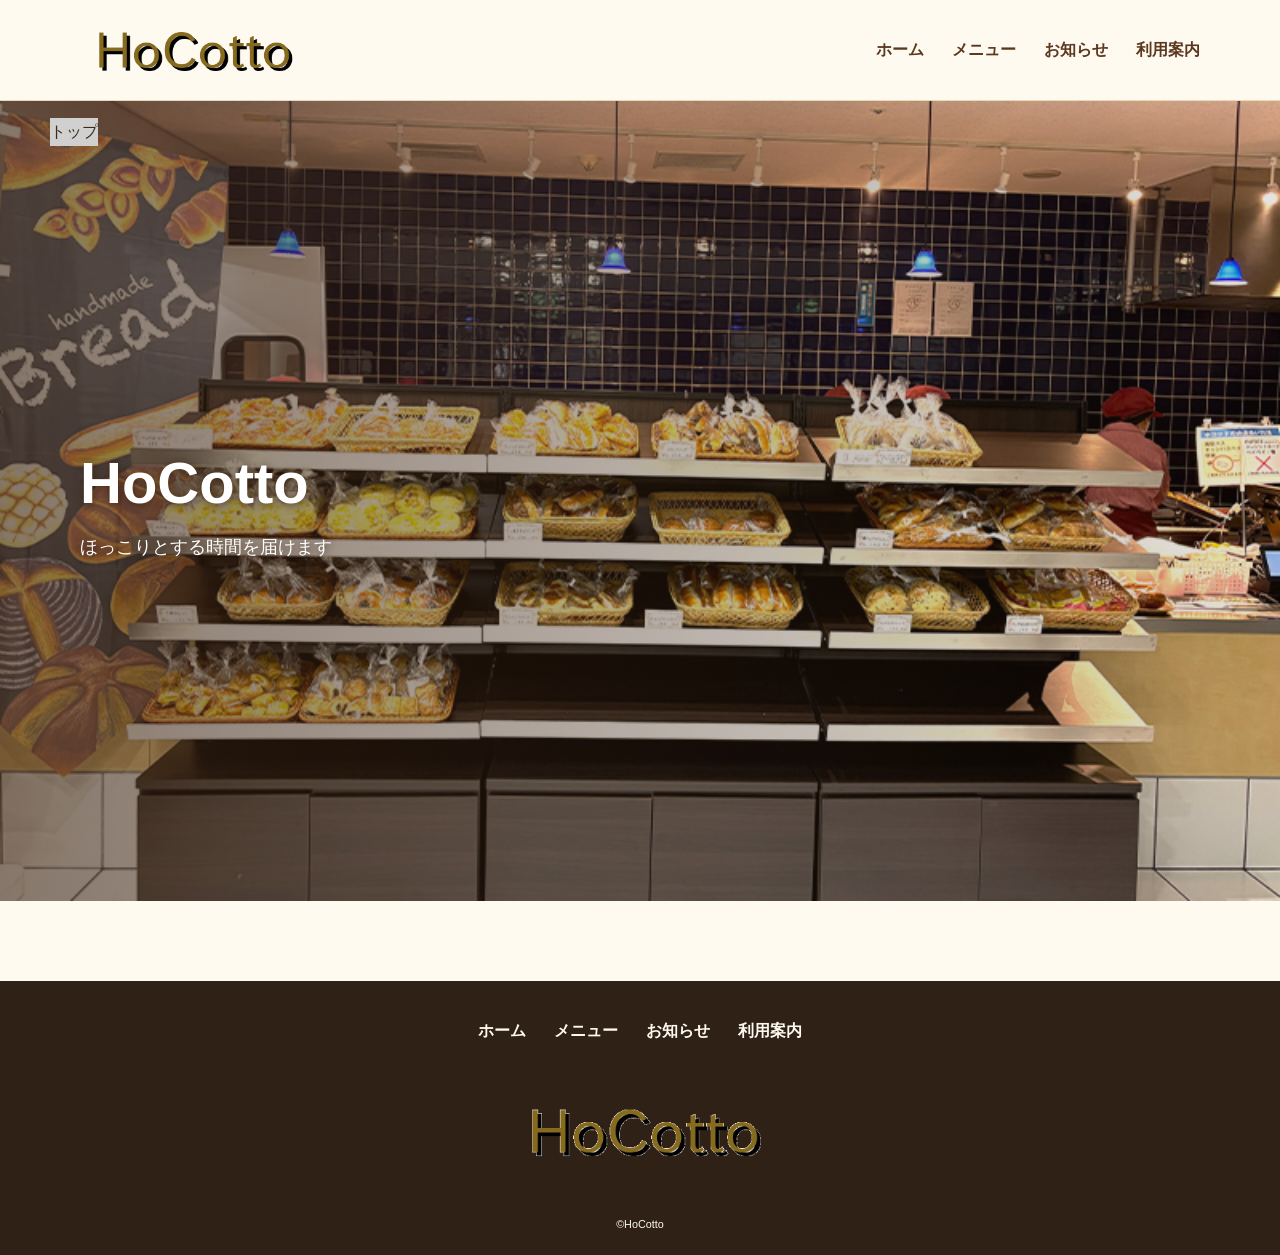
<file: index.html>
<!DOCTYPE html>
<html>
    <head>
        <meta charset="UTF-8">
        
        <title>HoCotto ホーム</title>
        <meta name="description" content="HoCotto ベーカリーショップ">
        <meta name="viewport" content="width=device-width">
        <link href="css/common.css" rel="stylesheet">
        <link href="css/index.css" rel="stylesheet">
        <script src="https://ajax.googleapis.com/ajax/libs/jquery/1.11.0/jquery.min.js"></script>
        <script src="js/toggle-menu.js"></script>
    </head>
    <body>
        
        <header class="header">
            <div class="header-inner">
                
                <a class="header-logo" href="index.html">
                    <img src="images/common/logo.png" alt="ロゴ">
                </a>
                
                <button class="toggle-menu-button"></button>
                <div class="header-site-menu">
                    
                    <nav class="site-menu">
                        <ul>
                            <li><a href="index.html">ホーム</a></li>
                            <li><a href="menu.html">メニュー</a></li>
                            <li><a href="news.html">お知らせ</a></li>
                            <li><a href="guide.html">利用案内</a></li>
                        </ul>
                    </nav>
                </div>
            </div>
        </header>

        <main class="main">
            <nav class="floating">
                <ul>
                    <li><a href="#">トップ</a></li>
                </ul>
            </nav>

            <div class="first-view">
                <div class="first-view-text">
                    
                    <h1>HoCotto</h1>
                    
                    <p>ほっこりとする時間を届けます</p>
                    
                </div>
            </div>
        </main>
        
        <footer class="footer">
            <nav class="site-menu">
                <ul>
                    <li><a href="index.html">ホーム</a></li>
                    <li><a href="menu.html">メニュー</a></li>
                    <li><a href="news.html">お知らせ</a></li>
                    <li><a href="guide.html">利用案内</a></li>
                </ul>
            </nav>
            
            <a class="footer-logo" href="index.html">
                <img src="images/common/logo_footer.png" alt="ロゴ">
            </a>
            
            <p class="copyright"><small>&copy;HoCotto</small></p>
        </footer>
    </body>
</html>
</file>
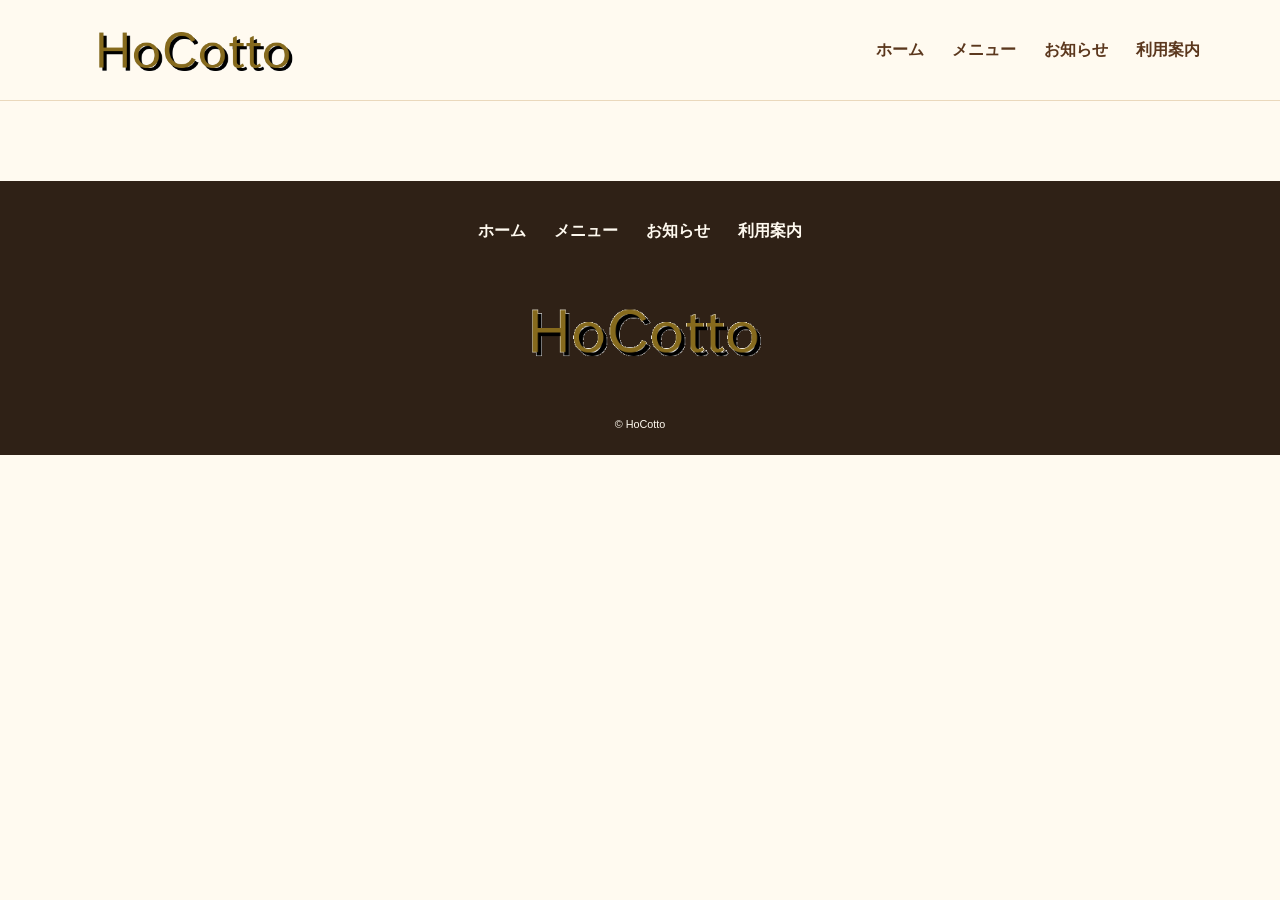
<file: common.html>
<!DOCTYPE html>
<html>
    <head>
        <meta charset="UTF-8">
        
        <title>共通パーツ</title>
        <meta name="description" content="HoCotto ベーカリーショップ">
        <meta name="viewport" content="width=device-width">
        <link href="css/common.css" rel="stylesheet">
        <script src="js/toggle-menu.js"></script>
    </head>
    <body>
        
        <header class="header">
            <div class="header-inner">
                <a class="header-logo" href="index.html">
                <img src="images/common/logo.png" alt="ロゴ"></a>
                <button class="toggle-menu-button"></button>
                <div class="header-site-menu">
                    <nav class="site-menu">
                        <ul>
                            <li><a href="index.html">ホーム</a></li>
                            <li><a href="menu.html">メニュー</a></li>
                            <li><a href="news.html">お知らせ</a></li>
                            <li><a href="guide.html">利用案内</a></li>
                        </ul>
                    </nav>
                </div>
            </div>
        </header>

        <main class="main"></main>
        <footer class="footer">
            <nav class="site-menu">
                <ul>
                    <li><a href="index.html">ホーム</a></li>
                    <li><a href="menu.html">メニュー</a></li>
                    <li><a href="news.html">お知らせ</a></li>
                    <li><a href="guide.html">利用案内</a></li>
                </ul>
            </nav>
            
            <a class="footer-logo" href="index.html"><img src="images/common/logo_footer.png" alt="ロゴ"></a>
            
            <p class="copyright"><small>&copy; HoCotto</small></p>
        </footer>
    </body>
</html>
</file>
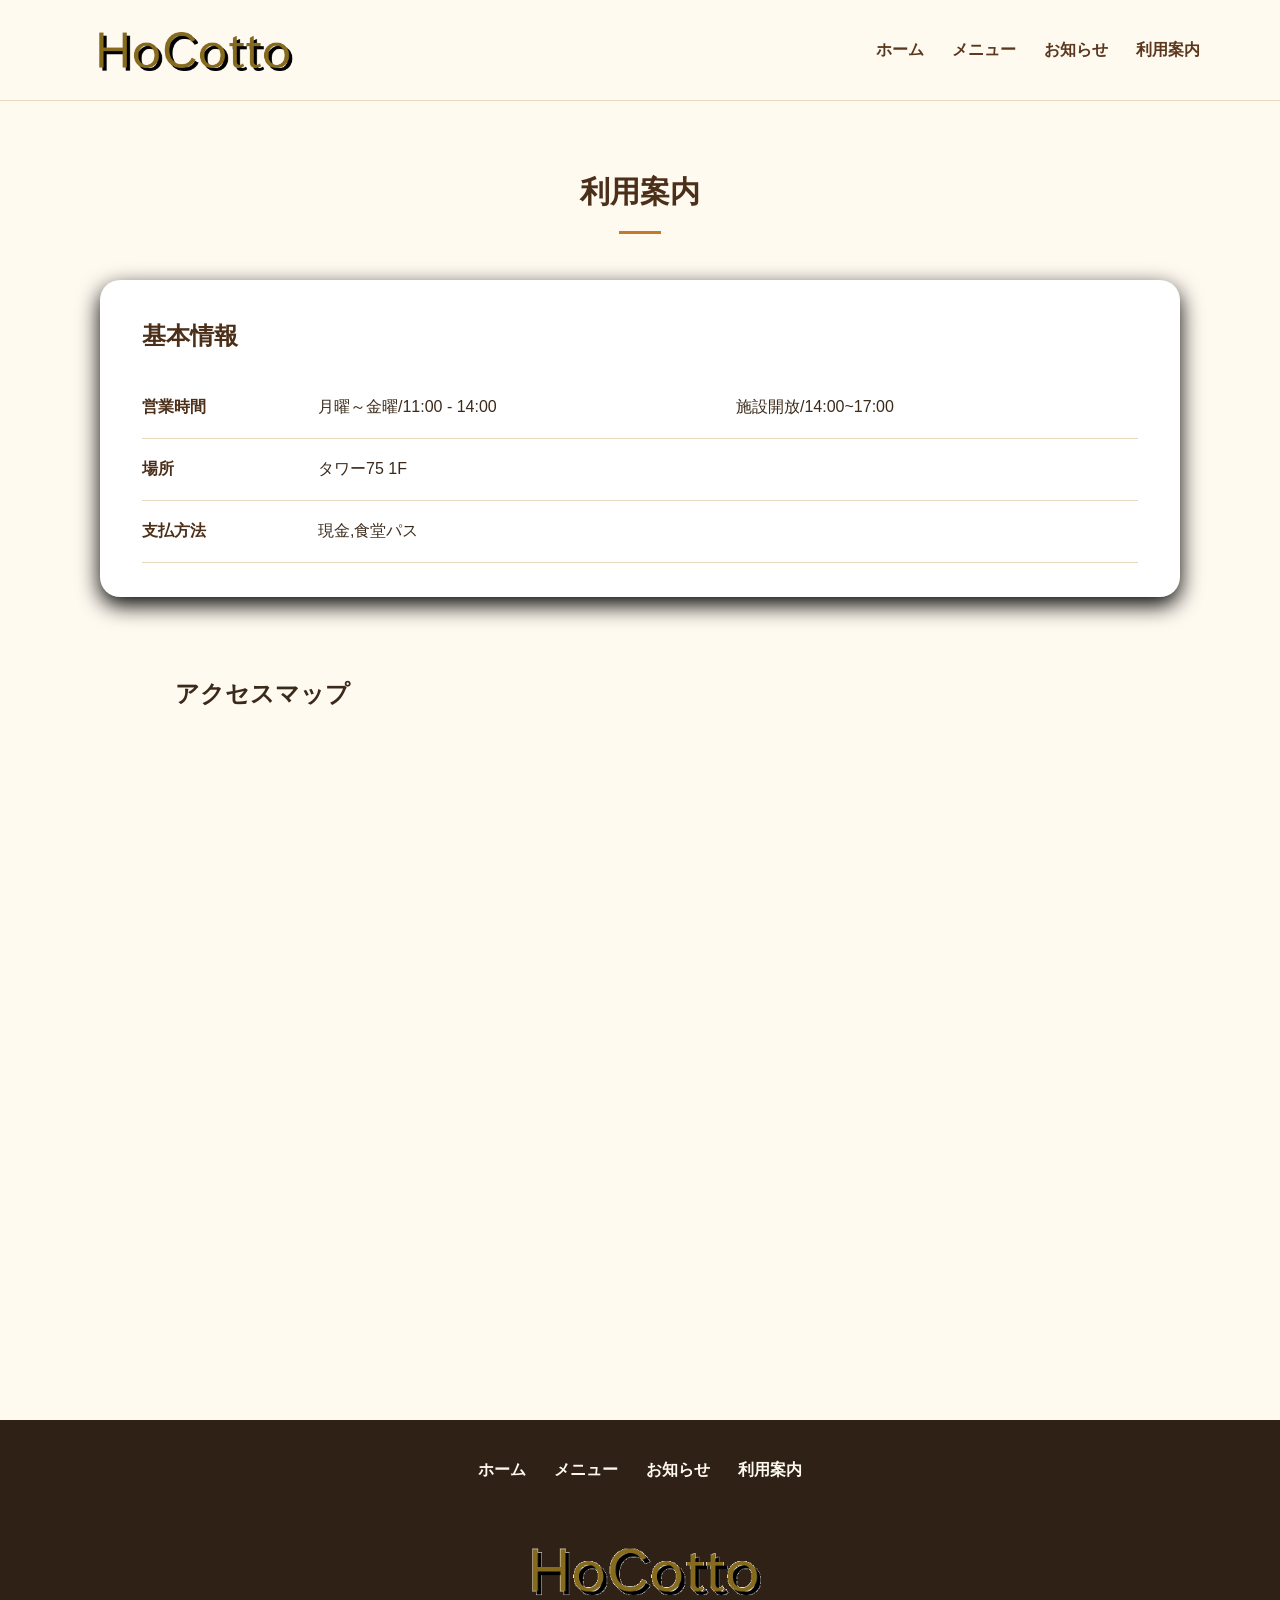
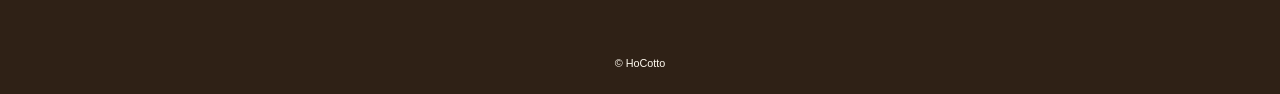
<file: guide.html>
<!DOCTYPE html>
<html>
    <head>
        <meta charset="UTF-8">
        
        <title>HoCotto 利用案内</title>
        <meta name="description" content="HoCotto 利用案内ページ">
        <meta name="viewport" content="width=device-width">
        <link href="css/common.css" rel="stylesheet">
        <link href="css/guide.css" rel="stylesheet">
        <script src="js/toggle-menu.js"></script>
    </head>
    <body>
        
        <header class="header">
            <div class="header-inner">
                
                <a class="header-logo" href="index.html"><img src="images/common/logo.png" alt="ロゴ"></a>
                <button class="toggle-menu-button" aria-label="メニューを開く"></button>
                <div class="header-site-menu">
                    <nav class="site-menu">
                        <ul>
                            <li><a href="index.html">ホーム</a></li>
                            <li><a href="menu.html">メニュー</a></li>
                            <li><a href="news.html">お知らせ</a></li>
                            <li><a href="guide.html">利用案内</a></li>
                        </ul>
                    </nav>
                </div>
            </div>
        </header>
        <main class="main">
            
            <section class="guide">
                <h1 class="section-title">利用案内</h1>
                
                <div class="guide-block">
                    <h2>基本情報</h2>
                    <dl class="info-list">
                        <div class="info-item">
                        <dt>営業時間</dt>
                        <dd>　月曜～金曜/11:00 - 14:00</dd>
                        <dd>　施設開放/14:00~17:00</dd>
                </div>
                <div class="info-item">
                    <dt>場所</dt>
                    <dd>　タワー75 1F</dd>
                </div>
                <div class="info-item">
                    <dt>支払方法</dt>
                    <dd>　現金,食堂パス</dd>
                </div>
    </dl>
</div>
                
                <div class="map">
                    <h2>アクセスマップ</h2>
                    <iframe src="https://www.google.com/maps/embed?pb=!1m14!1m8!1m3!1d203.9274001043513!2d136.97602336887195!3d35.13570601484357!3m2!1i1024!2i768!4f13.1!3m3!1m2!1s0x60037ad4220a50b7%3A0x903fee060e3caace!2z44CSNDY4LTAwNzMg5oSb55-l55yM5ZCN5Y-k5bGL5biC5aSp55m95Yy65aGp6Yec5Y-j77yR5LiB55uu77yV77yQ77yRIOOCv-ODr-ODvDc1IO-8kUYg5ZCN5Z-O5aSn5a2m5YaF!5e0!3m2!1sja!2sjp!4v1783906551159!5m2!1sja!2sjp"  style="border:0;" allowfullscreen="" loading="lazy" referrerpolicy="no-referrer-when-downgrade"></iframe>
                </div>
            </section>
        </main>
        <footer class="footer">
            
            <nav class="site-menu">
                <ul>
                    <li><a href="index.html">ホーム</a></li>
                    <li><a href="menu.html">メニュー</a></li>
                    <li><a href="news.html">お知らせ</a></li>
                    <li><a href="guide.html">利用案内</a></li>
                </ul>
            </nav>
            <a class="footer-logo" href="index.html"><img src="images/common/logo_footer.png" alt="ロゴ"></a>
            <p class="copyright"><small>&copy; HoCotto</small></p>
        </footer>
    </body>
</html>
</file>
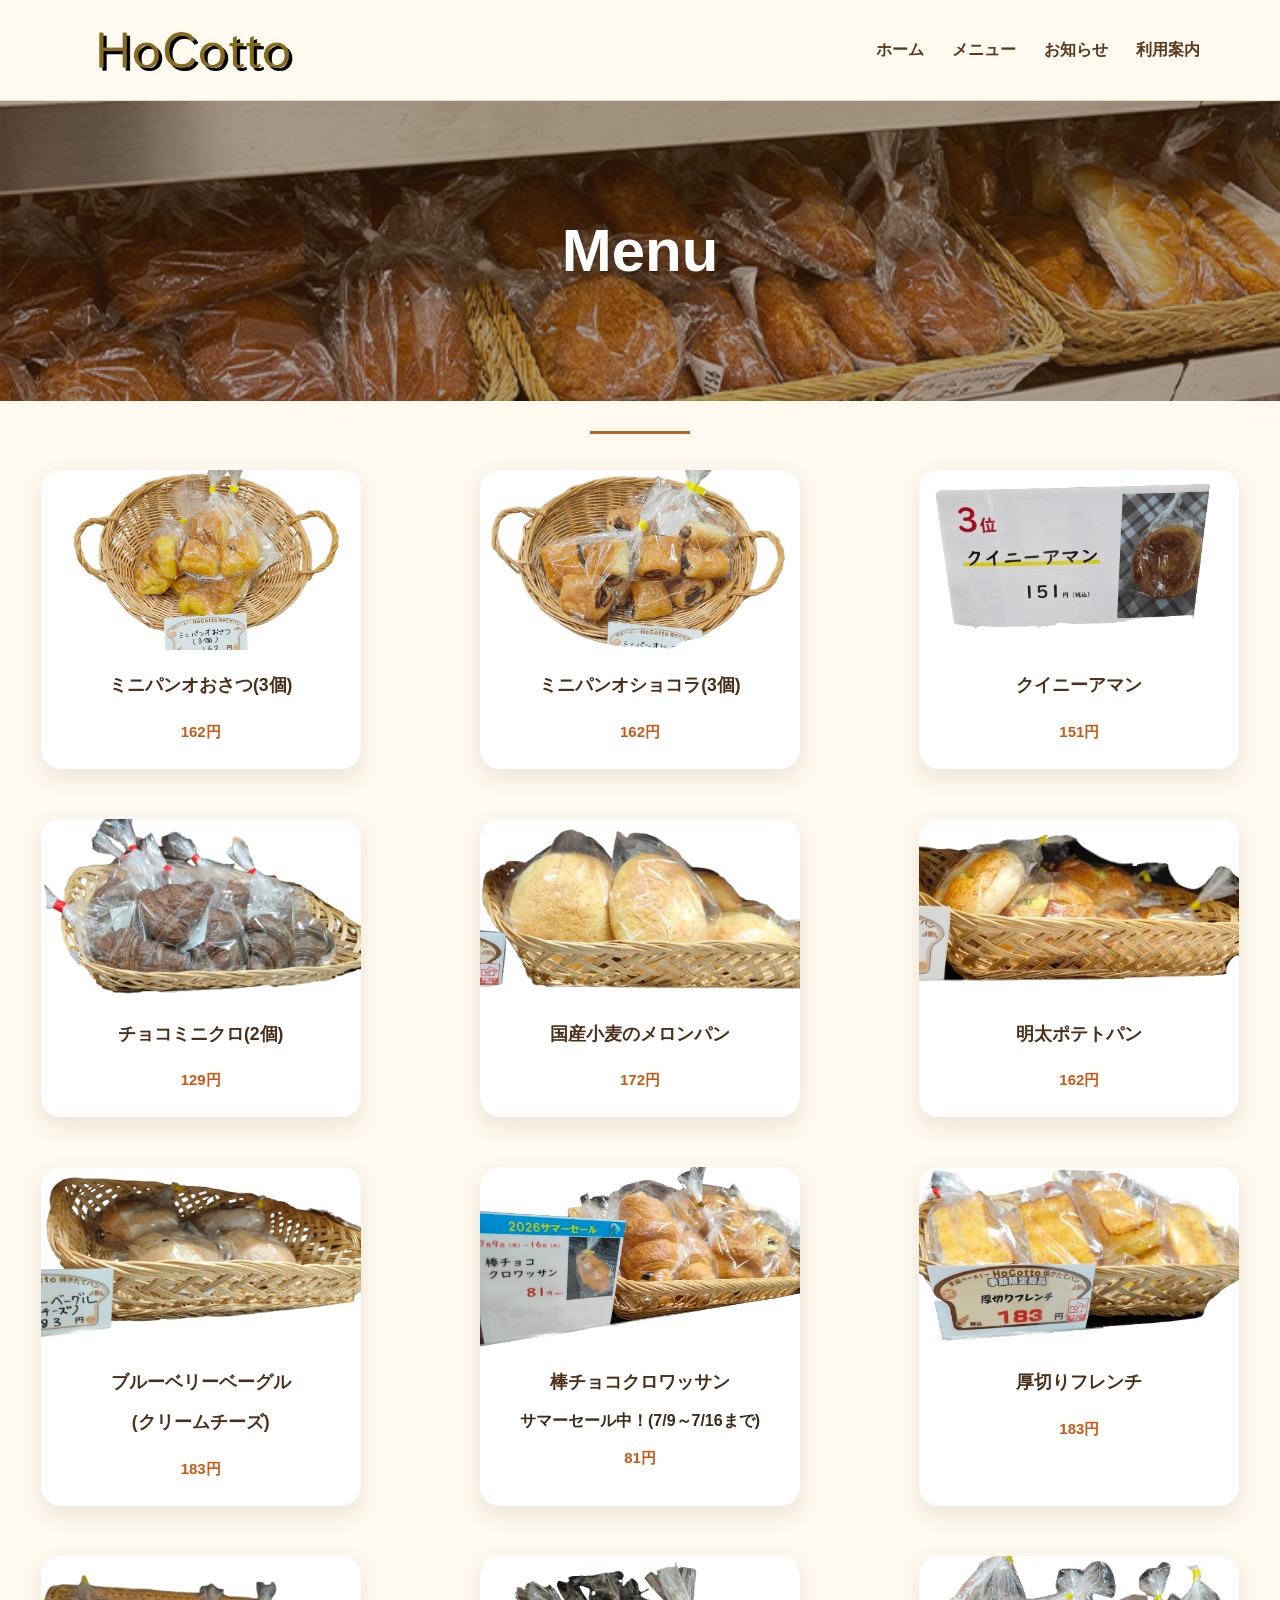
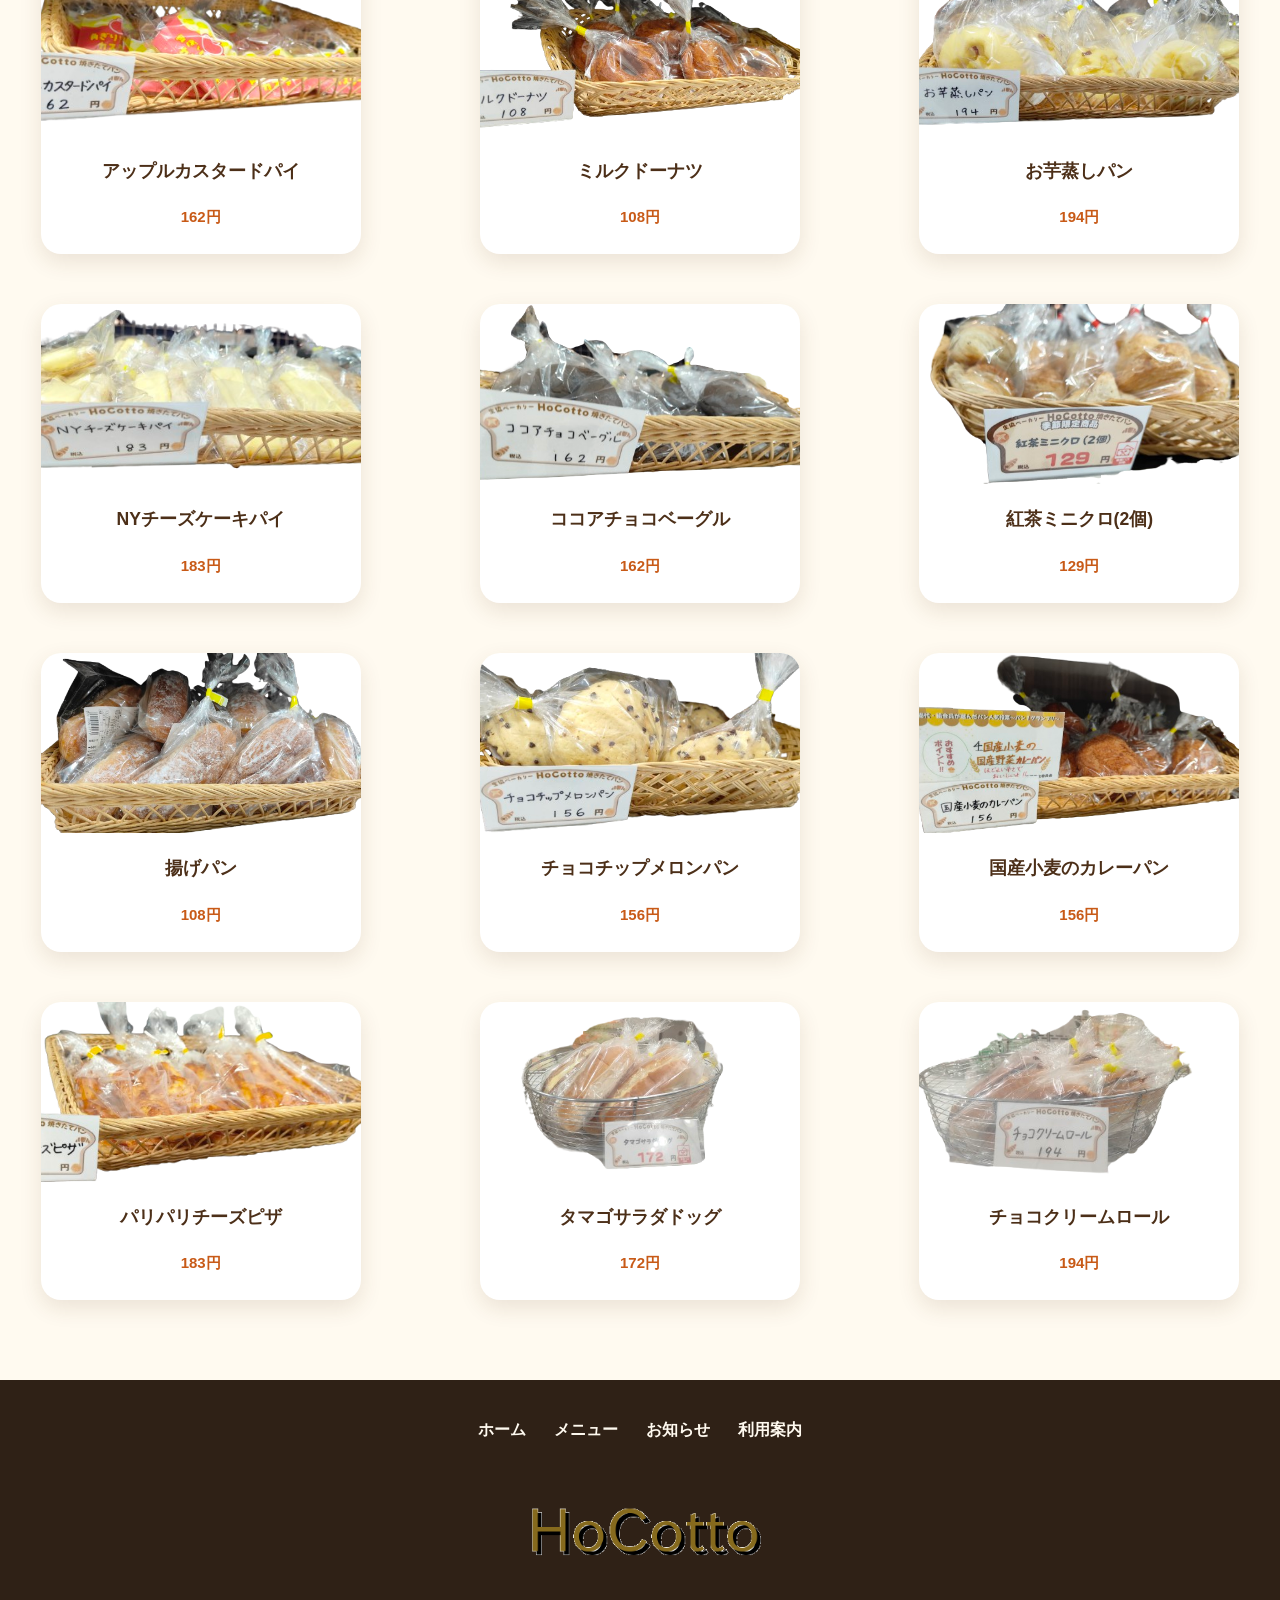
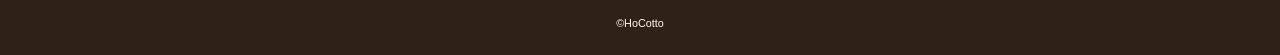
<file: menu.html>
<!DOCTYPE html>
<html>
    <head>
        <meta charset="UTF-8">
        
        <title>HoCotto メニュー</title>
        <meta name="description" content="HoCotto　メニューページ">
        <meta name="viewport" content="width=device-width">
        <link href="css/common.css" rel="stylesheet">
        <link href="css/menu.css" rel="stylesheet">
        <script src="js/toggle-menu.js"></script>
    </head>
    <body>
        
        <header class="header">
            <div class="header-inner">
                
                <a class="header-logo" href="index.html"><img src="images/common/logo.png" alt="ロゴ"></a>
                <button class="toggle-menu-button" aria-label="メニューを開く"></button>
                <div class="header-site-menu">
                    <nav class="site-menu">
                        <ul>
                            <li><a href="index.html">ホーム</a></li>
                            <li><a href="menu.html">メニュー</a></li>
                            <li><a href="news.html">お知らせ</a></li>
                            <li><a href="guide.html">利用案内</a></li>
                        </ul>
                    </nav>
                </div>
            </div>
        </header>
        <main class="main">
            
            <div class="title">
                <h1>Menu</h1>
            </div>
            
            <hr class="orange-line">
            
            <ul class="menu-list">
                    
                <li>
                    <img src="images/menu/ミニパンオおさつ_ver2.0.png" alt="ミニパンオおさつ">
                    <div class="menu-text">
                        <h3>ミニパンオおさつ(3個)</h3>
                        <p class="price">162円</p>
                    </div>
                </li>
                    
                <li>
                    <img src="images/menu/ミニパンオショコラ.png" alt="ミニパンオショコラ">
                    <div class="menu-text">
                        <h3>ミニパンオショコラ(3個)</h3>
                        <p class="price">162円</p>
                    </div>
                </li>

                <li>
                    <img src="images/menu/クイニーアマン.png" alt="クイニーアマン">
                    <div class="menu-text">
                        <h3>クイニーアマン</h3>
                        <p class="price">151円</p>
                    </div>
                </li>
                    
                <li>
                    <img src="images/menu/チョコミニクロ.png" alt="チョコミニクロ">
                    <div class="menu-text">
                        <h3>チョコミニクロ(2個)</h3>
                        <p class="price">129円</p>
                    </div>
                </li>
                    
                <li>
                    <img src="images/menu/国産小麦のメロンパン_ver3.0.png" alt="国産小麦のメロンパン">
                    <div class="menu-text">
                        <h3>国産小麦のメロンパン</h3>
                        <p class="price">172円</p>
                    </div>
                </li>
                    
                <li>
                    <img src="images/menu/明太ポテトパン_ver3.0.png" alt="明太ポテトパン">
                    <div class="menu-text">
                        <h3>明太ポテトパン</h3>
                        <p class="price">162円</p>
                    </div>
                </li>

                <li>
                    <img src="images/menu/ブルーベリーベーグル_ver3.0.png" alt="ブルーベリーベーグル">
                    <div class="menu-text">
                        <h3>ブルーベリーベーグル</h3>
                        <h3>(クリームチーズ)</h3>
                        <p class="price">183円</p>
                    </div>
                </li>

                <li>
                    <img src="images/menu/棒チョコクロワッサン_ver2.0.png" alt="棒チョコクロワッサン">
                    <div class="menu-text">
                        <h3>棒チョコクロワッサン</h3>
                        <h4>サマーセール中！(7/9～7/16まで)</h4>
                        <p class="price">81円</p>
                    </div>
                </li>

                <li>
                    <img src="images/menu/厚切りフレンチ_ver5.0.png" alt="厚切りフレンチ">
                    <div class="menu-text">
                        <h3>厚切りフレンチ</h3>
                        <p class="price">183円</p>
                    </div>
                </li>

                <li>
                    <img src="images/menu/アップルカスタードパイ_ver2.0.png" alt="アップルカスタードパイ">
                    <div class="menu-text">
                        <h3>アップルカスタードパイ</h3>
                        <p class="price">162円</p>
                    </div>
                </li>

                <li>
                    <img src="images/menu/ミルクドーナツ_ver2.0.png" alt="ミルクドーナツ">
                    <div class="menu-text">
                        <h3>ミルクドーナツ</h3>
                        <p class="price">108円</p>
                    </div>
                </li>

                <li>
                    <img src="images/menu/お芋蒸しパン.png" alt="お芋蒸しパン">
                    <div class="menu-text">
                        <h3>お芋蒸しパン</h3>
                        <p class="price">194円</p>
                    </div>
                </li>

                <li>
                    <img src="images/menu/NYチーズケーキパイ.png" alt="NYチーズケーキパイ">
                    <div class="menu-text">
                        <h3>NYチーズケーキパイ</h3>
                        <p class="price">183円</p>
                    </div>
                </li>

                <li>
                    <img src="images/menu/ココアチョコベーグル.png" alt="ココアチョコベーグル">
                    <div class="menu-text">
                        <h3>ココアチョコベーグル</h3>
                        <p class="price">162円</p>
                    </div>
                </li>

                <li>
                    <img src="images/menu/紅茶ミニクロ.png" alt="紅茶ミニクロ">
                    <div class="menu-text">
                        <h3>紅茶ミニクロ(2個)</h3>
                        <p class="price">129円</p>
                    </div>
                </li>

                <li>
                    <img src="images/menu/揚げパン.png" alt="揚げパン">
                    <div class="menu-text">
                        <h3>揚げパン</h3>
                        <p class="price">108円</p>
                    </div>
                </li>

                <li>
                    <img src="images/menu/チョコチップメロンパン.png" alt="チョコチップメロンパン">
                    <div class="menu-text">
                        <h3>チョコチップメロンパン</h3>
                        <p class="price">156円</p>
                    </div>
                </li>

                <li>
                    <img src="images/menu/国産小麦のカレーパン.png" alt="国産小麦のカレーパン">
                    <div class="menu-text">
                        <h3>国産小麦のカレーパン</h3>
                        <p class="price">156円</p>
                    </div>
                </li>

                <li>
                    <img src="images/menu/パリパリチーズピザ_ver2.0.png" alt="パリパリチーズピザ">
                    <div class="menu-text">
                        <h3>パリパリチーズピザ</h3>
                        <p class="price">183円</p>
                    </div>
                </li>

                <li>
                    <img src="images/menu/タマゴサラダドッグ.png" alt="タマゴサラダドッグ">
                    <div class="menu-text">
                        <h3>タマゴサラダドッグ</h3>
                        <p class="price">172円</p>
                    </div>
                </li>

                <li>
                    <img src="images/menu/チョコクリームロール.png" alt="チョコクリームロール">
                    <div class="menu-text">
                        <h3>チョコクリームロール</h3>
                        <p class="price">194円</p>
                    </div>
                </li>


            </ul>
            
        </main>
        <footer class="footer">
            
            <nav class="site-menu">
                <ul>
                    <li><a href="index.html">ホーム</a></li>
                    <li><a href="menu.html">メニュー</a></li>
                    <li><a href="news.html">お知らせ</a></li>
                    <li><a href="guide.html">利用案内</a></li>
                </ul>
            </nav>
            <a class="footer-logo" href="index.html"><img src="images/common/logo_footer.png" alt="ロゴ"></a>
            <p class="copyright"><small>&copy;HoCotto</small></p>
        </footer>
    </body>
</html>
</file>
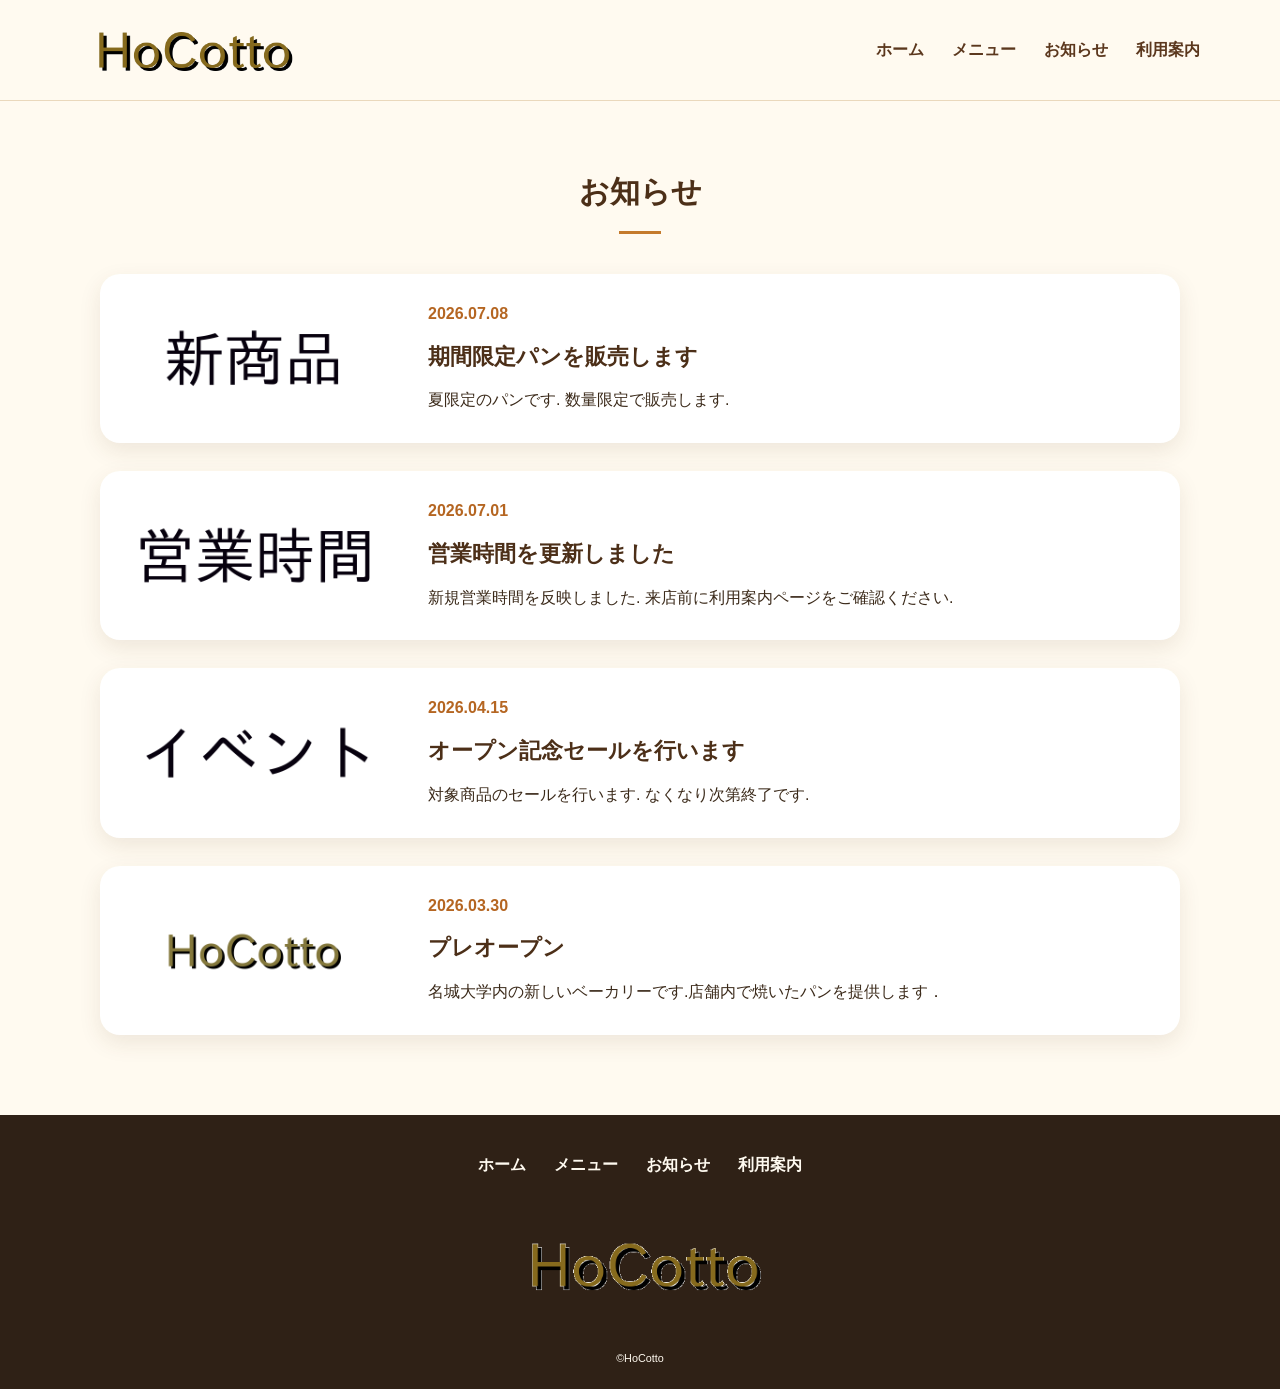
<file: news.html>
<!DOCTYPE html>
<html>
    <head>
        <meta charset="UTF-8">
        
        <title>HoCotto お知らせ</title>
        <meta name="description" content="HoCotto ニュースページ">
        <meta name="viewport" content="width=device-width">
        <link href="css/common.css" rel="stylesheet">
        <link href="css/news.css" rel="stylesheet">
        <script src="js/toggle-menu.js"></script>
    </head>
    <body>
        
        <header class="header">
            <div class="header-inner">
                
                <a class="header-logo" href="index.html"><img src="images/common/logo.png" alt="ロゴ"></a>
                <button class="toggle-menu-button" aria-label="メニューを開く"></button>
                <div class="header-site-menu">
                    <nav class="site-menu">
                        <ul>
                            <li><a href="index.html">ホーム</a></li>
                            <li><a href="menu.html">メニュー</a></li>
                            <li><a href="news.html">お知らせ</a></li>
                            <li><a href="guide.html">利用案内</a></li>
                        </ul>
                    </nav>
                </div>
            </div>
        </header>
        <main class="main">
            
            <section class="news">
                <h1 class="section-title">お知らせ</h1>
                
                <ul class="news-list">
                    
                    <li>
                        <img src="images/news/news_lemon_cream_bread.jpg" alt="新商品のお知らせ">
                        <div class="news-text">
                            
                            <time datetime="2026-07-08">2026.07.08</time>
                            <h2>期間限定パンを販売します</h2>
                            <p>夏限定のパンです. 数量限定で販売します.</p>
                        </div>
                    </li>
                    
                    <li>
                        <img src="images/news/news_business_calendar.jpg" alt="営業時間のお知らせ">
                        <div class="news-text">
                            <time datetime="2026-07-01">2026.07.01</time>
                            <h2>営業時間を更新しました</h2>
                            <p>新規営業時間を反映しました. 来店前に利用案内ページをご確認ください.</p>
                        </div>
                    </li>
                    
                    <li>
                        <img src="images/news/news_tasting_event.jpg" alt="イベントのお知らせ">
                        <div class="news-text">
                            <time datetime="2026-04-15">2026.04.15</time>
                            <h2>オープン記念セールを行います</h2>
                            <p>対象商品のセールを行います. なくなり次第終了です.</p>
                        </div>
                    </li>

                    <li>
                        <img src="images/news/logo.png" alt="プレオープンのお知らせ">
                        <div class="news-text">
                            
                            <time datetime="2026-03-30">2026.03.30</time>
                            <h2>プレオープン</h2>
                            <p>名城大学内の新しいベーカリーです.店舗内で焼いたパンを提供します．</p>
                        </div>
                    </li>
                </ul>
            </section>
        </main>
        <footer class="footer">
            
            <nav class="site-menu">
                <ul>
                    <li><a href="index.html">ホーム</a></li>
                    <li><a href="menu.html">メニュー</a></li>
                    <li><a href="news.html">お知らせ</a></li>
                    <li><a href="guide.html">利用案内</a></li>
                </ul>
            </nav>
            <a class="footer-logo" href="index.html"><img src="images/common/logo_footer.png" alt="ロゴ"></a>
            <p class="copyright"><small>&copy;HoCotto</small></p>
        </footer>
    </body>
</html>
</file>
<file: css/common.css>
@charset "utf-8";

*,
::before,
::after{
    padding: 0;
    margin: 0;
    box-sizing: border-box;
}

ul, ol{
    list-style: none;
}

a{
    color: inherit;
    text-decoration: none;
}

body{
    font-family: "Yu Gothic", "Hiragino Kaku Gothic ProN", sans-serif;
    font-size: 16px;
    color: #3b2a1a;
    line-height: 1.8;
    background-color: #fffaf0;
}

img{
    max-width: 100%;
    vertical-align: bottom;
}

.header{
    background-color: #fffaf0;
    border-bottom: 1px solid #ead8bc;
}

.header-inner{
    max-width: 1200px;
    height: 100px;
    margin-left: auto;
    margin-right: auto;
    padding-left: 40px;
    padding-right: 40px;
    display: flex;
    justify-content: space-between;
    align-items: center;
}

.header-logo{
    display: block;
    width: 220px;
}

.toggle-menu-button{
    display: none;
}

.site-menu ul{
    display: flex;
    gap: 28px;
}

.site-menu ul li a{
    font-weight: bold;
    color: #5b371d;
    transition: color 0.2s ease;
}

.site-menu ul li a:hover{
    color: #c47a2c;
}

.section-title{
    text-align: center;
    font-size: 30px;
    line-height: 1.4;
    color: #4c2f18;
}

.section-title::after{
    content: '';
    display: block;
    width: 42px;
    height: 3px;
    background-color: #c47a2c;
    margin: 18px auto 0;
}

.footer{
    color: #fffaf0;
    background-color: #2f2116;
    padding-top: 36px;
    padding-bottom: 20px;
    display: flex;
    flex-direction: column;
    align-items: center;
    margin-top: 80px;
}

.footer .site-menu ul li a{
    color: #fffaf0;
}

.footer-logo{
    display: block;
    width: 260px;
    margin-top: 48px;
}

.copyright{
    font-size: 13px;
    margin-top: 44px;
}

@media(max-width: 800px){
    
    .header{
        position: fixed;
        top: 0;
        left: 0;
        right: 0;
        height: 58px;
        z-index: 10;
        box-shadow: 0 3px 8px rgba(0,0,0,0.12);
    }
    .header-inner{
        height: 100%;
        padding-left: 18px;
        padding-right: 18px;
        position: relative;
    }
    
    .header-logo{
        width: 150px;
    }
    
    .header-site-menu{
        position: absolute;
        top: 100%;
        left: 0;
        right: 0;
        color: #ffffff;
        background-color: #5b371d;
        padding-top: 28px;
        padding-bottom: 34px;
        display: none;
    }
    
    .header-site-menu.is-show{
        display: block;
    }
    
    .site-menu ul{
        display: block;
        text-align: center;
    }
    .site-menu ul li{
        margin-top: 16px;
    }
    .header-site-menu .site-menu ul li a{
        color: #ffffff;
    }
    
    .toggle-menu-button{
        display: block;
        width: 44px;
        height: 34px;
        background-image: url(../images/common/icon-menu.png);
        background-size: 50%;
        background-position: center;
        background-repeat: no-repeat;
        background-color: transparent;
        border: none;
        outline: none;
    }
    
    .main{
        padding-top: 58px;
    }
    .footer-logo{
        margin-top: 36px;
    }
    .copyright{
        margin-top: 34px;
    }
}
</file>
<file: css/index.css>
@charset "utf-8";

nav.floating{
    position: absolute;
    top: 100px;
    left: 50px;
    background-color: #d0d0d0;
}
.first-view{
    min-height: calc(100vh - 100px);
    background-image: linear-gradient(90deg, rgba(60,35,16,0.62), rgba(60,35,16,0.12)), url(../images/index/mainpicture.jpg);
    background-repeat: no-repeat;
    background-position: center center;
    background-size: cover;
    display: flex;
    align-items: center;
}

.first-view-text{
    width: 100%;
    max-width: 1200px;
    margin-left: auto;
    margin-right: auto;
    padding-left: 40px;
    padding-right: 40px;
    color: #ffffff;
    text-shadow: 1px 1px 8px rgba(55,30,10,0.8);
}

.first-view-text h1{
    font-size: 58px;
    line-height: 1.25;
    margin-top: 8px;
}
.first-view-text p{
    font-size: 18px;
    margin-top: 12px;
}


@media(max-width: 800px){
    .first-view{
        min-height: 560px;
    }
    .first-view-text{
        padding-left: 24px;
        padding-right: 24px;
    }
    .first-view-text h1{
        font-size: 36px;
    }
}
</file>
<file: css/guide.css>
@charset "utf-8";

.guide{
    width: 1080px;
    max-width: 90%;
    margin: 70px auto 0;
}

.map{
    width: 930px;
    max-width: 90%;
    margin-top: 75px;
    margin-left: auto;
    margin-right: auto;

}

.map iframe{
    display: block;
    width: 100%;
    height: 600px;
    margin-top: 25px;
}
.guide-block{
    margin-top: 46px;
    background-color: #ffffff;
    border-radius: 20px;
    padding: 34px 42px;
    box-shadow: 0 8px 22px rgb(0, 0, 0);
}
.guide-block h2{
    font-size: 24px;
    color: #4c2f18;
}
.info-list{
    margin-top: 20px;
}

.info-item{
    display: flex;
    border-bottom: 1px solid #ead8bc;
    padding: 16px 0;
}

.info-item dt{
    width: 160px;
    font-weight: bold;
    color: #4c2f18;
}

.info-item dd{
    flex: 1;
}


@media(max-width: 800px){
    .guide{
        margin-top: 48px;
    }
    
    .guide-block{
        padding: 26px 18px;
        overflow-x: auto;
    }
    .info-item{
        display: block;
    }

    .info-item dd{
        margin-top: 6px;
    }

    .map iframe{
        height: 260px;
    }
    
}
</file>
<file: css/menu.css>
@charset "utf-8";

.title{
    height: 300px;
    background-image: linear-gradient(rgba(74,39,14,0.45), rgba(74,39,14,0.45)), url(../images/menu/mainpicture.jpg);
    background-repeat: no-repeat;
    background-position: center center;
    background-size: cover;
    display: flex;
    flex-direction: column;
    justify-content: center;
    align-items: center;
    color: #ffffff;
    text-shadow: 1px 1px 10px rgba(55,30,10,0.8);
}

.title h1{
    font-size: 60px;
    line-height: 1.2;
}

.orange-line {
    border: none;             
    height: 3px;             
    background-color: #b56622; 
    width: 100px;             
    margin: 30px auto;        
}

.menu-list{
    display: grid;
    grid-template-columns: repeat(3, 1fr);
    gap: 50px 38px;
    margin-top: 36px;
}

.menu-list li{
    background-color: #ffffff;
    border-radius: 20px;
    overflow: hidden;
    box-shadow: 0 8px 22px rgba(93,55,25,0.12);
    max-width: 320px;    
    margin: 0 auto;    
    width: 100%;
    display: flex;
    flex-direction: column;
    height: 100%;
}

.menu-list li img {
    width: 100%;        
    height: 180px;      
    object-fit: cover; 
}

.menu-text{
    text-align: center;
    padding: 20px 22px 24px;
    display: flex;
    flex-direction: column;
    flex-grow: 1;
    margin-top: auto;
}

.menu-text h3{
    text-align: center;
    font-size: 20px;
    color: #4c2f18;
    font-size: 1.1rem;
    margin: 0 0 8px 0;
}

.menu-text .price {  
    font-weight: bold;
    color: #c85a17;    
    margin-bottom: 0;
}

.menu-text p{
    text-align: center;
    font-size: 15px;
    margin-top: 8px;
}

.price{
    color: #b56622;
    font-weight: bold;
}

@media(max-width: 800px){
    .title{
        height: 230px;
    }
    .title h1{
        font-size: 38px;
    }
    .menu-list{
        grid-template-columns: 1fr;
    }
}
</file>
<file: css/news.css>
@charset "utf-8";

.news{
    width: 1080px;
    max-width: 90%;
    margin: 70px auto 0;
}

.news-list{
    margin-top: 40px;
}

.news-list li{
    display: grid;
    grid-template-columns: 300px 1fr;
    gap: 28px;
    background-color: #ffffff;
    border-radius: 20px;
    overflow: hidden;
    box-shadow: 0 8px 22px rgba(93,55,25,0.1);
    margin-top: 28px;
}

.news-list img{
    width: 100%;
    height: 100%;
    object-fit: cover;
}

.news-text{
    padding: 26px 30px 28px 0;
}
.news-text time{
    color: #b56622;
    font-weight: bold;
}
.news-text h2{
    font-size: 22px;
    color: #4c2f18;
    margin-top: 8px;
}
.news-text p{
    margin-top: 10px;
}

@media(max-width: 800px){
    .news{
        margin-top: 48px;
    }
    .news-list li{
        grid-template-columns: 1fr;
    }
    .news-text{
        padding: 0 22px 24px;
    }
}
</file>
